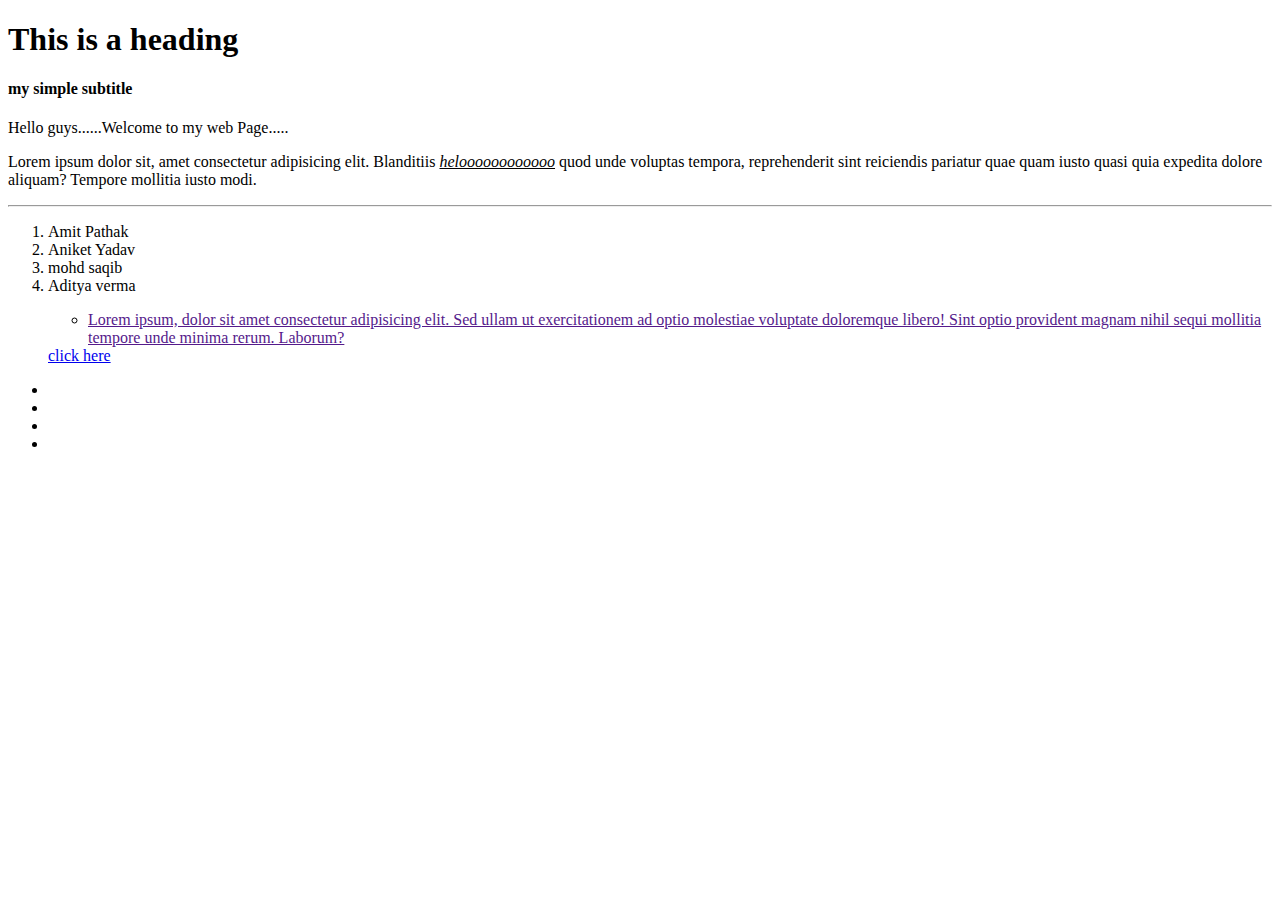
<file: basic1.html>
<!DOCTYPE html>
<html lang="en">
<head>
    <meta charset="UTF-8">
    <meta name="viewport" content="width=device-width, initial-scale=1.0">
    <title>Document</title>
</head>
<body>
    <h1>This is a heading</h1>
    <h4>my simple subtitle</h4>
    <p>Hello guys......Welcome to my web Page.....</p>
    <p>Lorem ipsum dolor sit, amet consectetur adipisicing elit. Blanditiis <i><u>heloooooooooooo</u></i> quod unde voluptas tempora, reprehenderit sint reiciendis pariatur quae quam iusto quasi quia expedita dolore aliquam? Tempore mollitia iusto modi.</p>
    <hr>
    <ol>
        <li>Amit Pathak</li>  
        <li>Aniket Yadav</li> 
        <li>mohd saqib</li>  
        <li>Aditya verma</li> 
     </ol>
     <ol>
        <ul>
            <li><a href="">Lorem ipsum, dolor sit amet consectetur adipisicing elit. Sed ullam ut exercitationem ad optio molestiae voluptate doloremque libero! Sint optio provident magnam nihil sequi mollitia tempore unde minima rerum. Laborum?</a></li>
        </ul>
        <a href="https://www.digipodium.com">click here</a>
     </ol>
     <ul>
        <li><a href=""></a></li>
        <li><a href=""></a></li>
        <li><a href=""></a></li>
        <li><a href=""></a></li>
     </ul>
     
</body>
</html>
</file>
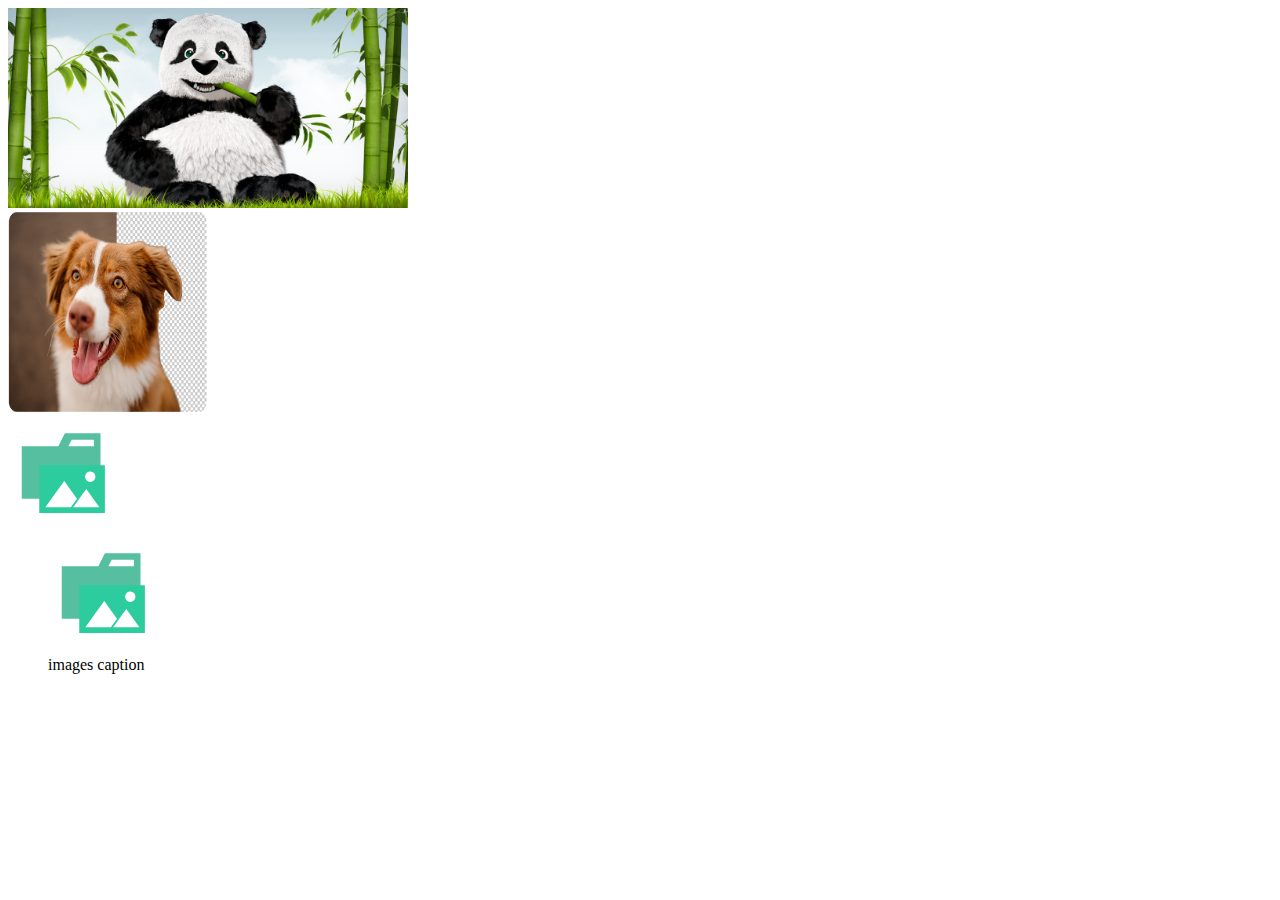
<file: basic2.html>
<!DOCTYPE html>
<html lang="en">
<head>
    <meta charset="UTF-8">
    <meta name="viewport" content="width=device-width, initial-scale=1.0">
    <title>Document</title>
</head>
<body>
   <img src="static/images/pandaimage.jpg" alt="panda image" title ="Happy panda image" height ="200px" loading="lazy">
   <br> 
   <img src="static/images/dogimage.png" alt="dog image" title="cute dog" height ="200px" width="200px" loading="lazy">
   <br>
<img src="static/images/folder_type_images.svg" alt="file" title="file" height="100px">
<br>
<figure>
    <img src="static/images/folder_type_images.svg" alt="file" title="file" height="100px">

   <figcaption>
    <p>
      images caption
    </p>
   </figcaption></figure>

   
</body>
</html>
</file>
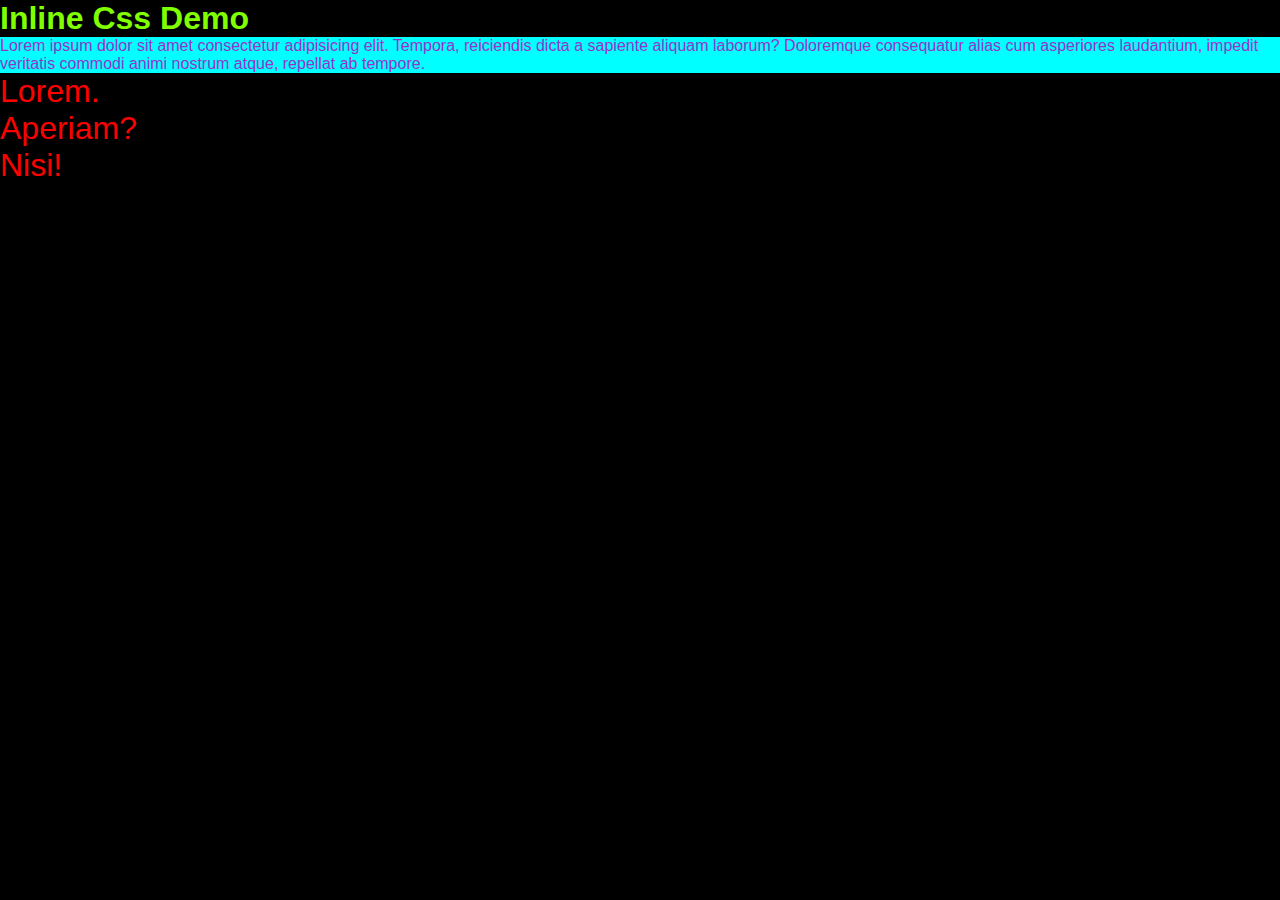
<file: ccs_bacic 1.html>
<!DOCTYPE html>
<html lang="en">
<head>
    <meta charset="UTF-8">
    <meta name="viewport" content="width=device-width, initial-scale=1.0">
    <title>Inline css</title>
    <link rel="stylesheet" href="static/css/External_cssEx.css">
</head>
<body style="background-color: black;">
    <h1 style="color:chartreuse">Inline Css Demo</h1>
    <P style="color:darkorchid;background-color: aqua;">Lorem ipsum dolor sit amet consectetur adipisicing elit. Tempora, reiciendis dicta a sapiente aliquam laborum? Doloremque consequatur alias cum asperiores laudantium, impedit veritatis commodi animi nostrum atque, repellat ab tempore.</P>
    <ol style=" color:red ;font-size: 2rem; font-family: 'Gill Sans', 'Gill Sans MT', Calibri, 'Trebuchet MS', sans-serif;">
        <li>Lorem.</li>
        <li>Aperiam?</li>
        <li>Nisi!</li>
    </ol>
</body>
</html>
</file>
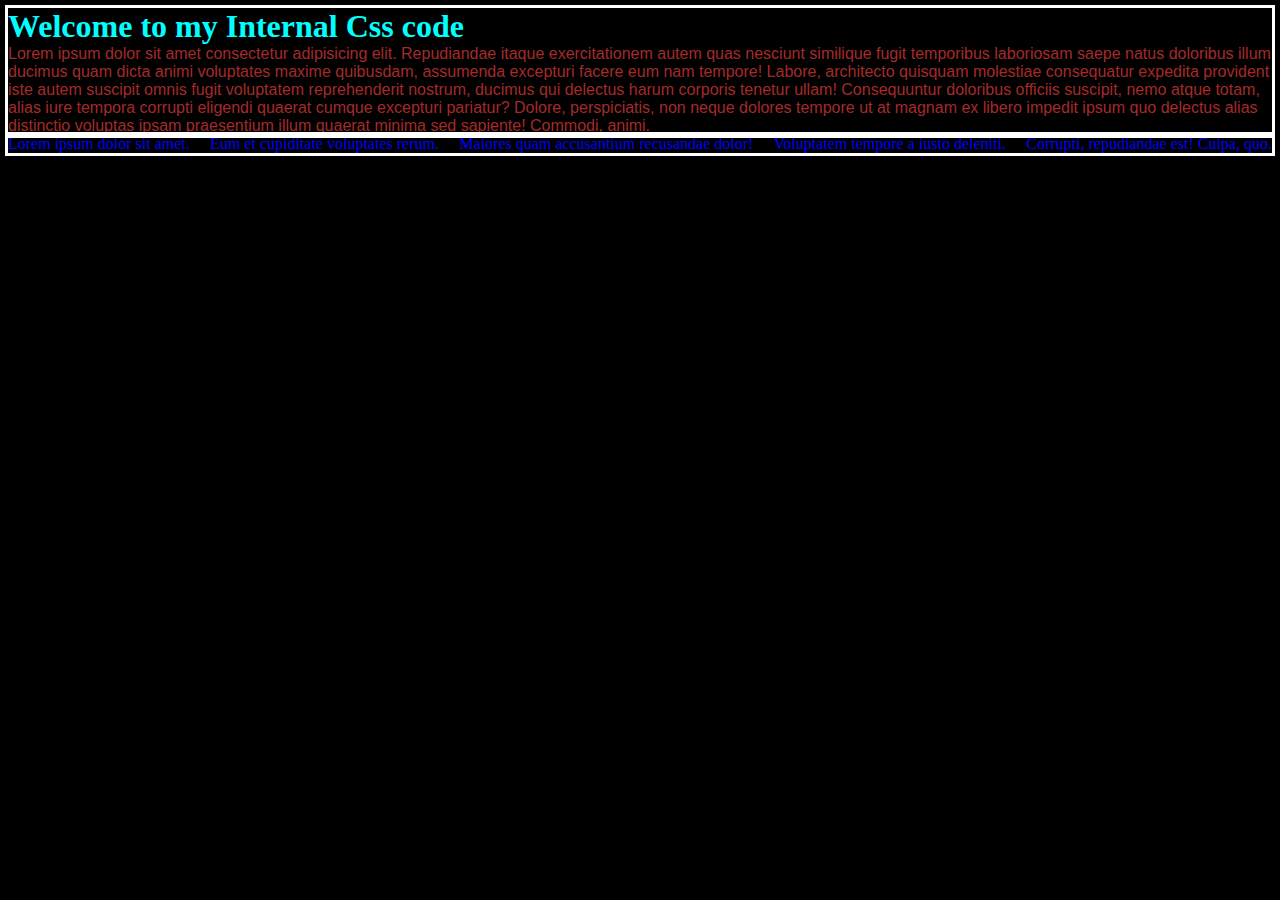
<file: css_basic2.html>
<!DOCTYPE html>
<html lang="en">
<head>
    <meta charset="UTF-8">
    <meta name="viewport" content="width=device-width, initial-scale=1.0">
    <title>Internal Css Demo</title>
    <style>
        body{
            background-color: black;
        }
div{
    outline: 3px solid white;
}
h1{
    color:aqua;
    font-size: 2rem;
    margin:0;
}
p{
    margin: 0;
    color: brown;
    font-family: 'Trebuchet MS', 'Lucida Sans Unicode', 'Lucida Grande', 'Lucida Sans', Arial, sans-serif;
}
ul{
    color: blue;
    list-style: none;
    padding:0 ;
    margin: 0;
    display: flex;
    justify-content: space-between;
    gap:1rem;
}
    </style>
</head>
<body>
    <div>
        <h1>Welcome to my Internal Css code</h1>
   <p>Lorem ipsum dolor sit amet consectetur adipisicing elit. Repudiandae itaque exercitationem autem quas nesciunt similique fugit temporibus laboriosam saepe natus doloribus illum ducimus quam dicta animi voluptates maxime quibusdam, assumenda excepturi facere eum nam tempore! Labore, architecto quisquam molestiae consequatur expedita provident iste autem suscipit omnis fugit voluptatem reprehenderit nostrum, ducimus qui delectus harum corporis tenetur ullam! Consequuntur doloribus officiis suscipit, nemo atque totam, alias iure tempora corrupti eligendi quaerat cumque excepturi pariatur? Dolore, perspiciatis, non neque dolores tempore ut at magnam ex libero impedit ipsum quo delectus alias distinctio voluptas ipsam praesentium illum quaerat minima sed sapiente! Commodi, animi.</p>
    </div>
    <div>
        <ul>
            <li>Lorem ipsum dolor sit amet.</li>
            <li>Eum et cupiditate voluptates rerum.</li>
            <li>Maiores quam accusantium recusandae dolor!</li>
            <li>Voluptatem tempore a iusto deleniti.</li>
            <li>Corrupti, repudiandae est! Culpa, quo.</li>
        </ul>
    </div>
</body>
</html>
</file>
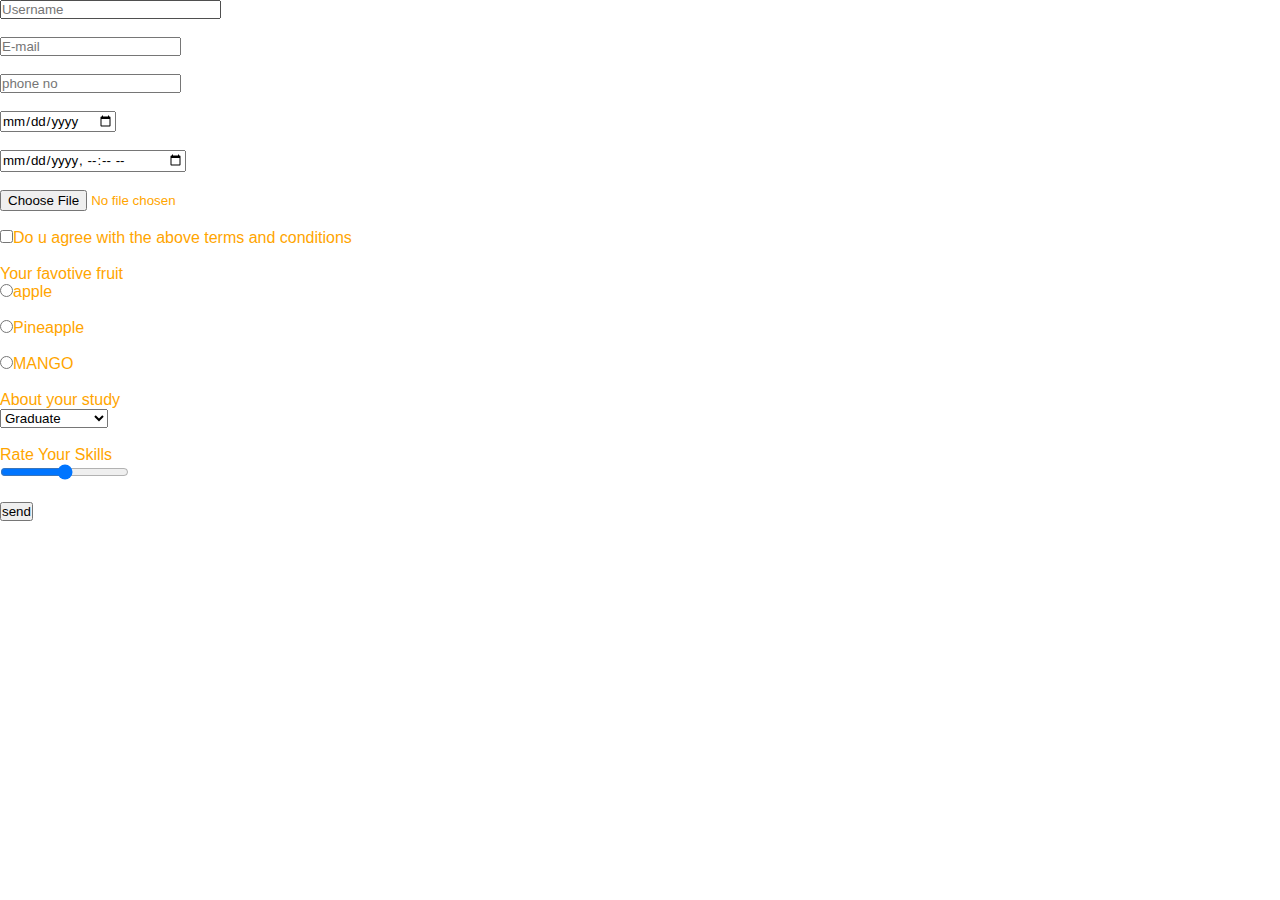
<file: form1.html>
<!DOCTYPE html>
<html lang="en">
<head>
    <meta charset="UTF-8">
    <meta name="viewport" content="width=device-width, initial-scale=1.0">
    <title>Form in Html</title>
    <link rel="stylesheet" href="static/css/External_cssEx.css">
</head>
<body>
    <form method = "post" enctype="multipart/form-data">
        <input type="text" name="username" id="username" placeholder="Username" required maxlength="20" size = "25" pattern="[A-Z a-z 0-9]+">
        <br><br>
        <input type="email" name="email" id ="email" placeholder="E-mail" ><br><br>
        <input type="tel" name="phone" placeholder="phone no" id ="no"><br><br>
        <input type="date" name ="Date of birth" id = "dob" ><br><br>
        <input type="datetime-local" name="Date and tome of place" id="datetime"><br><br>
        <input type="file" name="Avatar" id="Avaar"><br><br>
        <input type="checkbox" name="agree" id="agree">Do u agree with the above terms and conditions
        <br><br><p>Your favotive fruit</p>
        <input type="radio" name="ff" id="f1f" value = "apple">apple   <br><br>
        <input type="radio" name="ff" id="f2f" value = "pineApPle">Pineapple <br><br>
        <input type="radio" name="ff" id="f3f" value = "mango">MANGO
        <br><br><p>About your study</p>
        <select name="education" id="education">            <option value="1"> Graduate</option>
            <option value="2"> post-Graduate</option>
            <option value="3"> PHD</option>
            <option value="4">Intermediate</option> </select>
            <br><br>
            <p>Rate Your Skills</p>
            <input type="Range" name="Rating" id="Rating">
            <input type="hidden" name="Secret" value ="Something Spice in this available"><br><br>
            <input type="submit" value="send">
    </form>
</body>
</html>
</file>
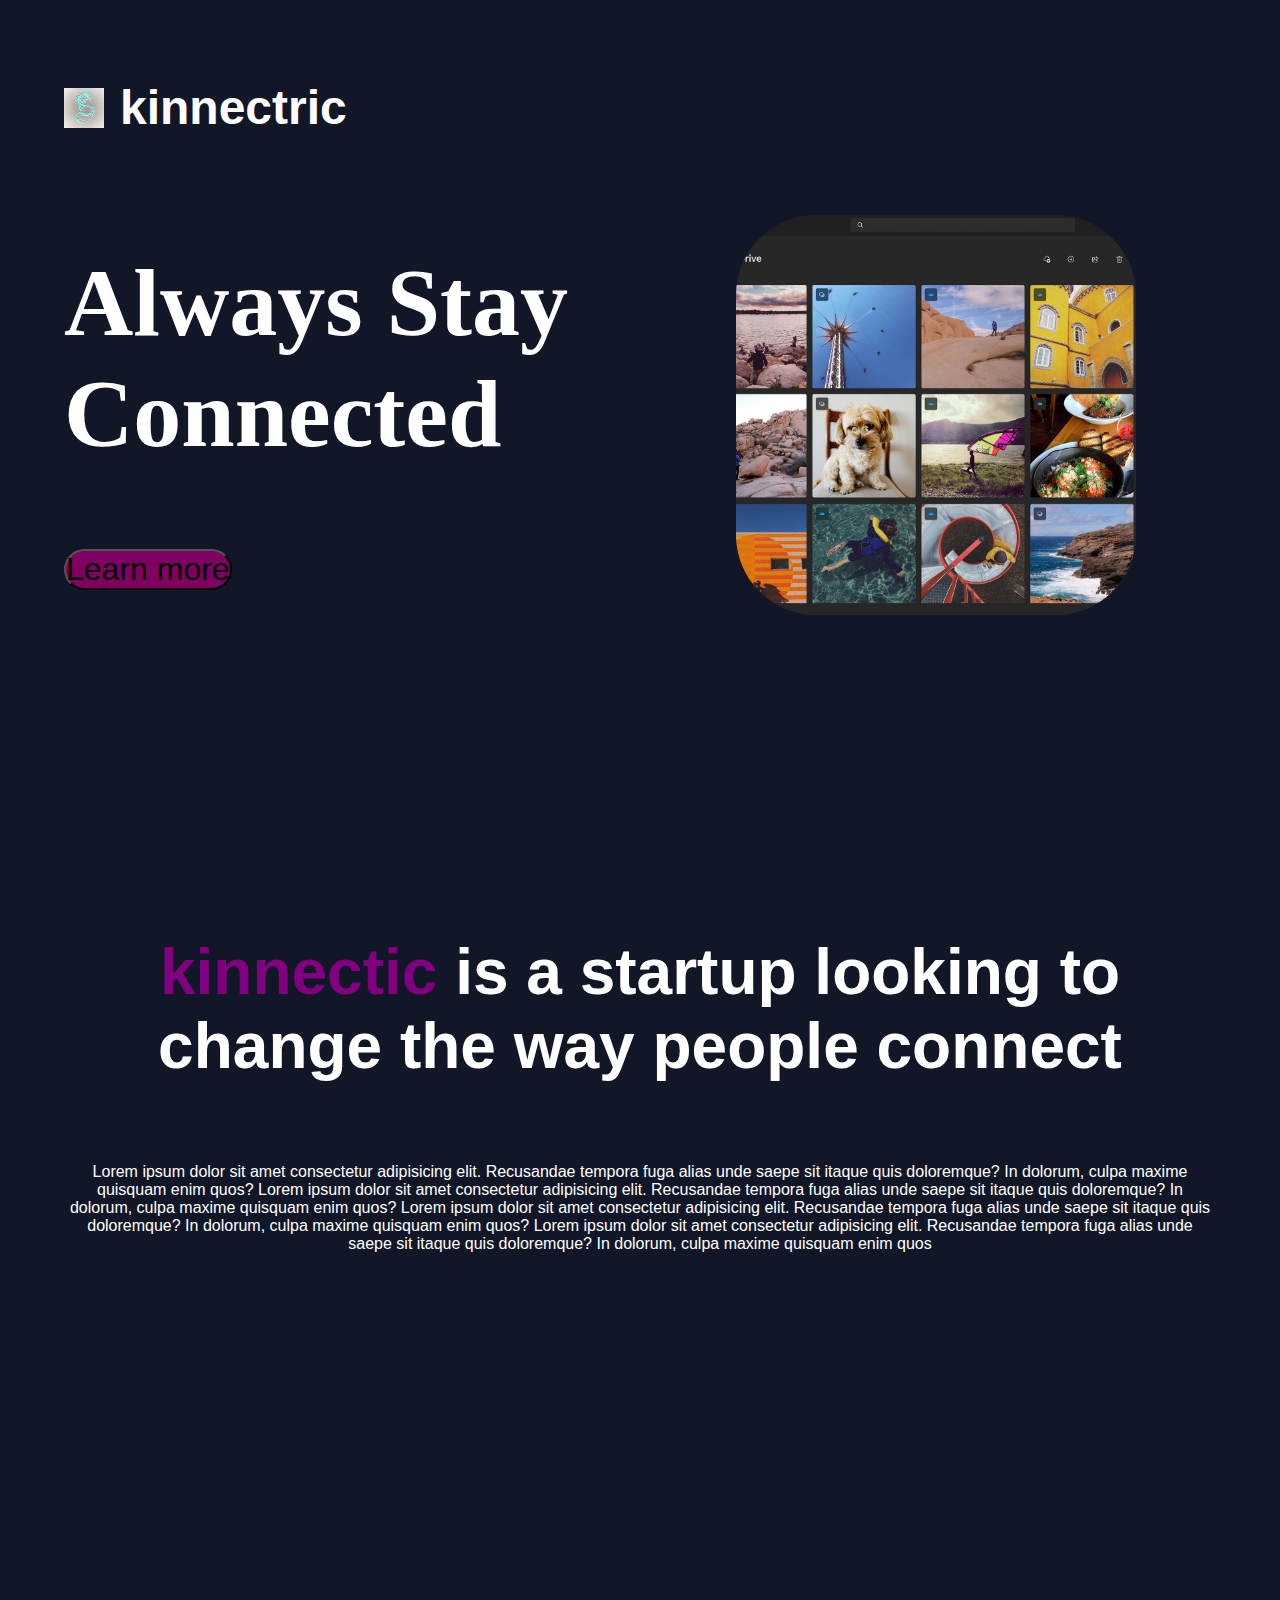
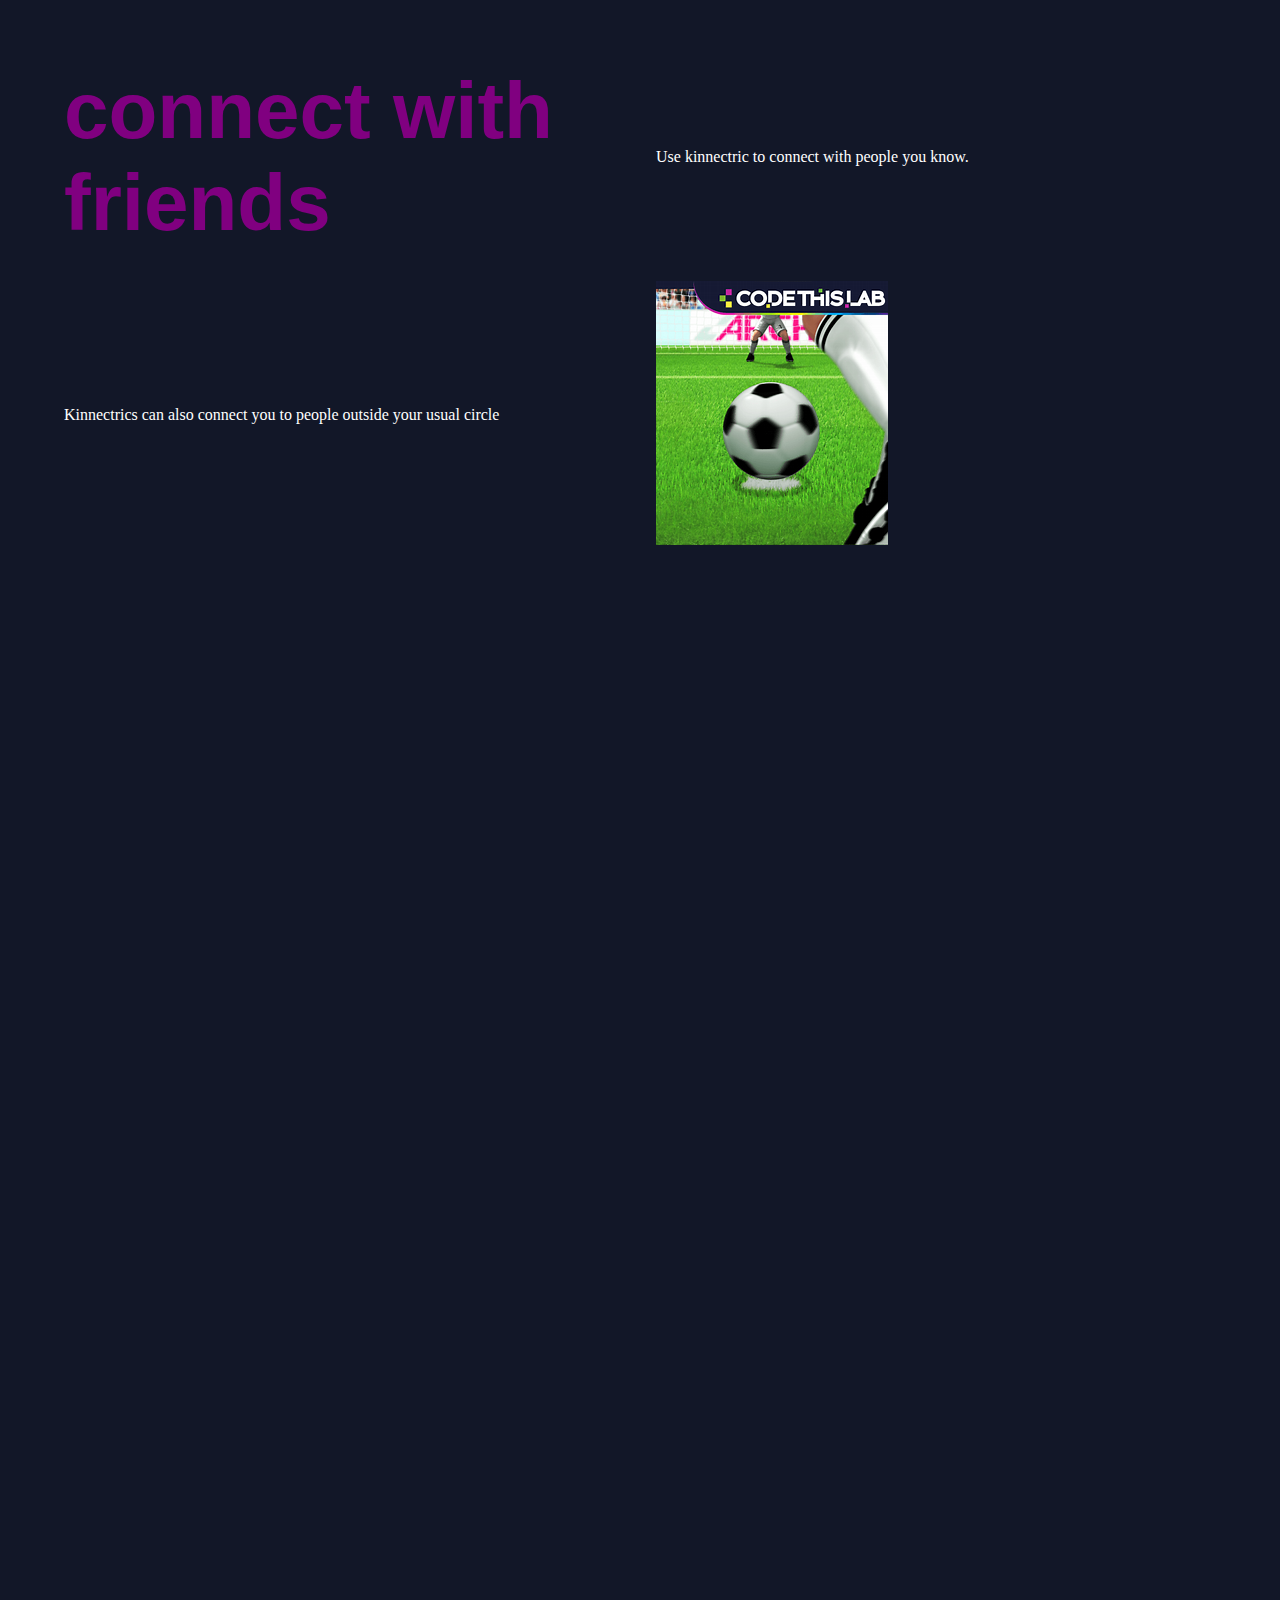
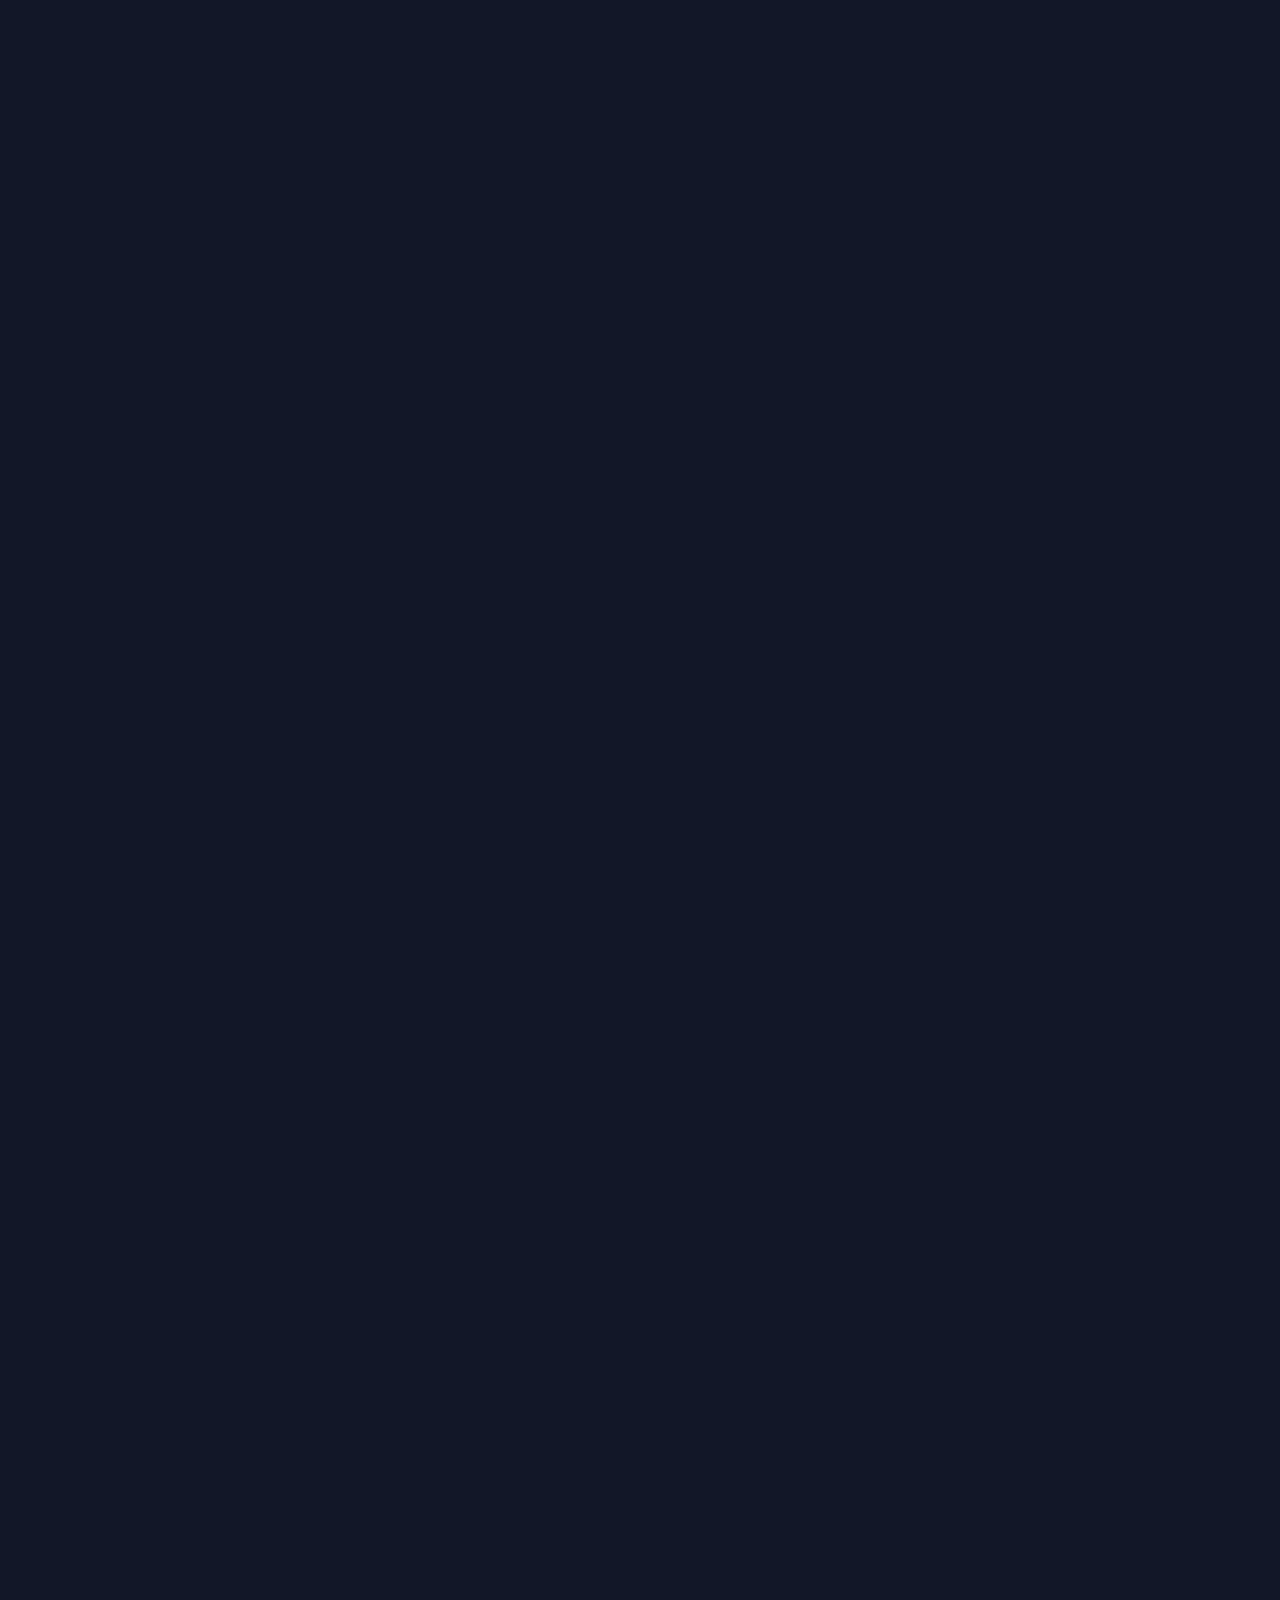
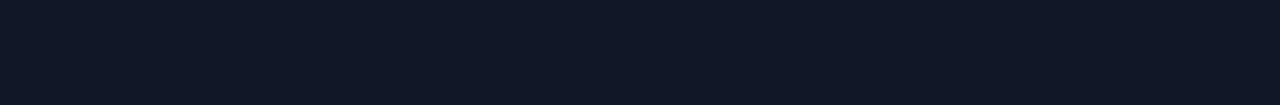
<file: layout2.html>
<!DOCTYPE html>
<html lang="en">
<head>
    <meta charset="UTF-8">
    <meta name="viewport" content="width=device-width, initial-scale=1.0">
    <title>Document</title>
    <style>
         *{
            margin: 0;
            padding: 0;
            box-sizing: border-box;
         }
         body{
            background-color: rgb(18,23,40 );
            color: white;
         }
         section{
            min-height: 90vh;/*view code height*/
            max-width: 90%;
            margin-inline: auto;
        
         }
         header{
            padding-top: 5rem;
         }
         .nav-list{
             font-weight: bolder;
             color: white;
             font-size: 3rem;
             text-decoration: none;
             font-family: sans-serif;
             display: flex;
             align-items: center;
             gap: 1rem;
            
         }
        .logo{
            width: 2.5rem;
            height: 2.5rem;
            filter: invert(1);
        }
        .content {
            display: grid;
            grid-template-columns: 1fr 1fr;
            gap: 2rem;
            align-items: center;
        }

        .col{
           /* background-color: aqua;  */
           height: 80vh;
        }
        .hero{
            display: grid;
            justify-content: center;
        }
        .col h1{
            font-size: 6rem;
            margin-top: 7rem;
        }
        .hero img{
            width: 400px;
            height: 400px;
            object-fit: cover;
            border-radius: 5rem; 
             margin-top: 5rem;       }
            .col button{           
                margin-top: 5rem;
                font-size: 2rem;
                color:black;
              background-color: rgb(128, 0, 98);
              object-fit: cover;
              border-radius: 2rem;
            }
            .h2{
                /* display: flex; */
                /* direction: column; */
                /* justify-content: center; */
                text-align: center;
                padding-top: 5rem;
                gap: .5rem;
                font-size: 4rem;
                font-family:sans-serif ;
            }
            .span{
                color: purple;  
                font-size: 4rem; 
                /* display: flex;    */
                font-family:sans-serif ;        
            }
            .para{
                display: flex;
                direction: column;
                justify-content: center;
                text-align: center;
                padding-top: 5rem;
                font-family:sans-serif ;
             
            }
           .sec{
                display: grid;
              grid-template-columns: 1fr 1fr;
            gap: 2rem;
            align-items: center;

            }
            .heading{
                color:purple;
                font-size: 5rem;
                font-family: sans-serif;
            }
    </style>
</head>
<body>
    <main>
        <section>
            <header>
                <nav >
                <a class="nav-list" href="#"><img src="static/images/logo1.jpg" alt="logo" class="logo">kinnectric</a>
                </nav>
            </header>
            <div class="content">
                <div class="col">
                <h1 >Always Stay Connected</h1>
                <button>Learn more</button>
            </div>
            <div class=" col hero"> <a href="#"><img src="static/images/1.png" alt="images1"></a></div></div>
        </section>
        <section>
            <h2 class="h2">
           <span class="span">kinnectic </span>  is a startup looking to change the way people connect </h2>
            <p class="para">
                Lorem ipsum dolor sit amet consectetur adipisicing elit. Recusandae tempora fuga alias unde saepe sit itaque quis doloremque? In dolorum, culpa maxime quisquam enim quos?  Lorem ipsum dolor sit amet consectetur adipisicing elit. Recusandae tempora fuga alias unde saepe sit itaque quis doloremque? In dolorum, culpa maxime quisquam enim quos? Lorem ipsum dolor sit amet consectetur adipisicing elit. Recusandae tempora fuga alias unde saepe sit itaque quis doloremque? In dolorum, culpa maxime quisquam enim quos?  Lorem ipsum dolor sit amet consectetur adipisicing elit. Recusandae tempora fuga alias unde saepe sit itaque quis doloremque? In dolorum, culpa maxime quisquam enim quos</p>   
             </section>
        <section ><div class="sec">
            <h2 class="heading">connect with friends</h2>
            <p>Use kinnectric to connect with people you know.</p>
            <p>Kinnectrics can also connect you to people outside your usual circle</p>
            <a href="#"><img src="static/images/2.png" alt="images2"></a></div>
        </section>
        <section></section>
        <section></section>
        <section></section>
    </main>
</body>
</html>
</file>
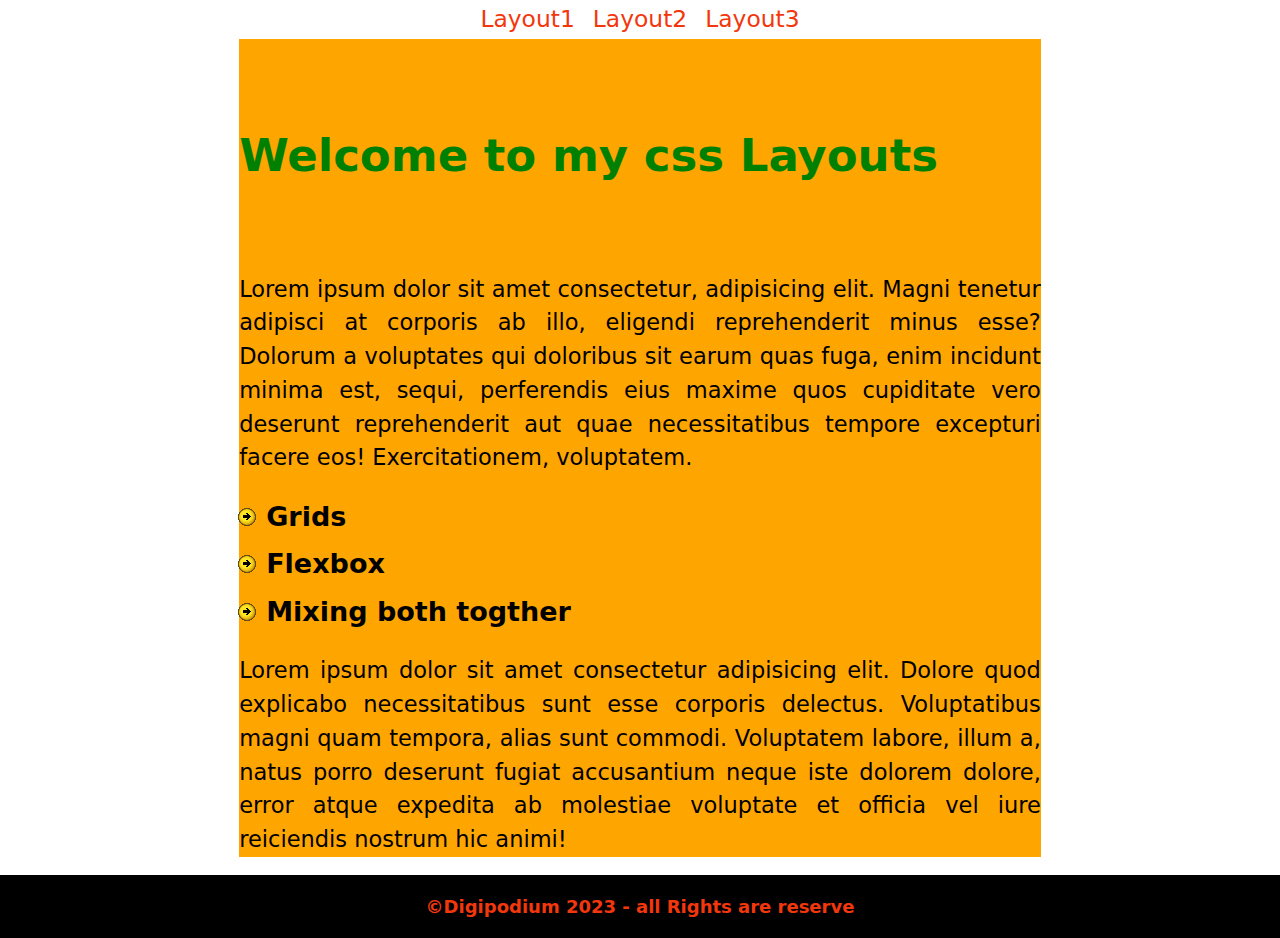
<file: Layout_ex_1.html>
<!DOCTYPE html>
<html lang="en">
<head>
    <meta charset="UTF-8">
    <meta name="viewport" content="width=device-width, initial-scale=1.0">
    <title>Layout ex 1</title>
    <style>
        *{
            margin: 0;
            padding: 0;
            box-sizing: border-box;
             list-style: none; 
        }
        html{
            color-scheme: light dark;
            font-family: system-ui, -apple-system, BlinkMacSystemFont, 'Segoe UI', Roboto, Oxygen, Ubuntu, Cantarell, 'Open Sans', 'Helvetica Neue', sans-serif;
            font-size: 1.125rem;
            line-height: 1.5;
        }
        header{
            /* background-color: red; */
            padding: .1rem;
        }
        nav{
            /* background-color:#ffffff74 ; */
        }.nav-list{
            display: flex;
            justify-content: center;
            gap: 1rem;
        }
        .nav-list a{
            color: rgb(243, 55, 13);
            text-decoration: none;
            font-size: 1.3rem;
        }
        .nav-list a:hover{
            color: yellow;
        }
        main{
            min-height: 80vh;
              background-color: orange ; 
             width : min(70ch ,90%);
             margin-inline: auto;
        }
        
        .Hero-Heading{
            font-size: 2.5rem;          
            color:green ;
            line-height: 1.2;
            margin-bottom: 5rem;
            /* margin-left: 1rem; */
            padding-top: 5rem;
        }
      .text{
    font-size: 1.25rem;
    text-align: justify;
    margin-bottom: 1rem;
    }
    .item-list >* {
   list-style-image: url('static/images/arrow.png');
   /* padding-left: 1rem; */
    margin-left: 1.3rem; 
    padding: .2rem;
    font-size: 1.5rem;
    font-weight: bold;
    }
    .item-list
    {
        margin-bottom: 1rem;
    }
    footer{
        background-color: black;
        display: flex;
        padding: 1rem;
        justify-content: center;
        color: rgb(243, 55, 13);
        font-weight: bold;
    }
    </style>
</head>

<body >
    <header>
        <nav>
            <ul class="nav-list">
                <li><a href="#">Layout1</a></li>
                <li><a href="#">Layout2</a></li>
                <li><a href="#">Layout3</a></li>
            </ul>
        </nav>
    </header>
    <main>
        <section>
            <article>
                <h2 class="Hero-Heading">Welcome to my css Layouts</h2>
                <p class="text">
                   Lorem ipsum dolor sit amet consectetur, adipisicing elit. Magni tenetur adipisci at corporis ab illo, eligendi reprehenderit minus esse? Dolorum a voluptates qui doloribus sit earum quas fuga, enim incidunt minima est, sequi, perferendis eius maxime quos cupiditate vero deserunt reprehenderit aut quae necessitatibus tempore excepturi facere eos! Exercitationem, voluptatem.
                </p>
                <ul class="item-list">
                    <li>Grids</li>
                    <li>Flexbox</li>
                    <li>Mixing both togther</li>
                </ul>
                <p class="text">
                   Lorem ipsum dolor sit amet consectetur adipisicing elit. Dolore quod explicabo necessitatibus sunt esse corporis delectus. Voluptatibus magni quam tempora, alias sunt commodi. Voluptatem labore, illum a, natus porro deserunt fugiat accusantium neque iste dolorem dolore, error atque expedita ab molestiae voluptate et officia vel iure reiciendis nostrum hic animi!
                </p>
            </article>
        </section>
    </main>
    <footer>
        <p>
            &copy;Digipodium 2023 - all Rights are reserve
        </p>
    </footer>
</body>
</html>
</file>
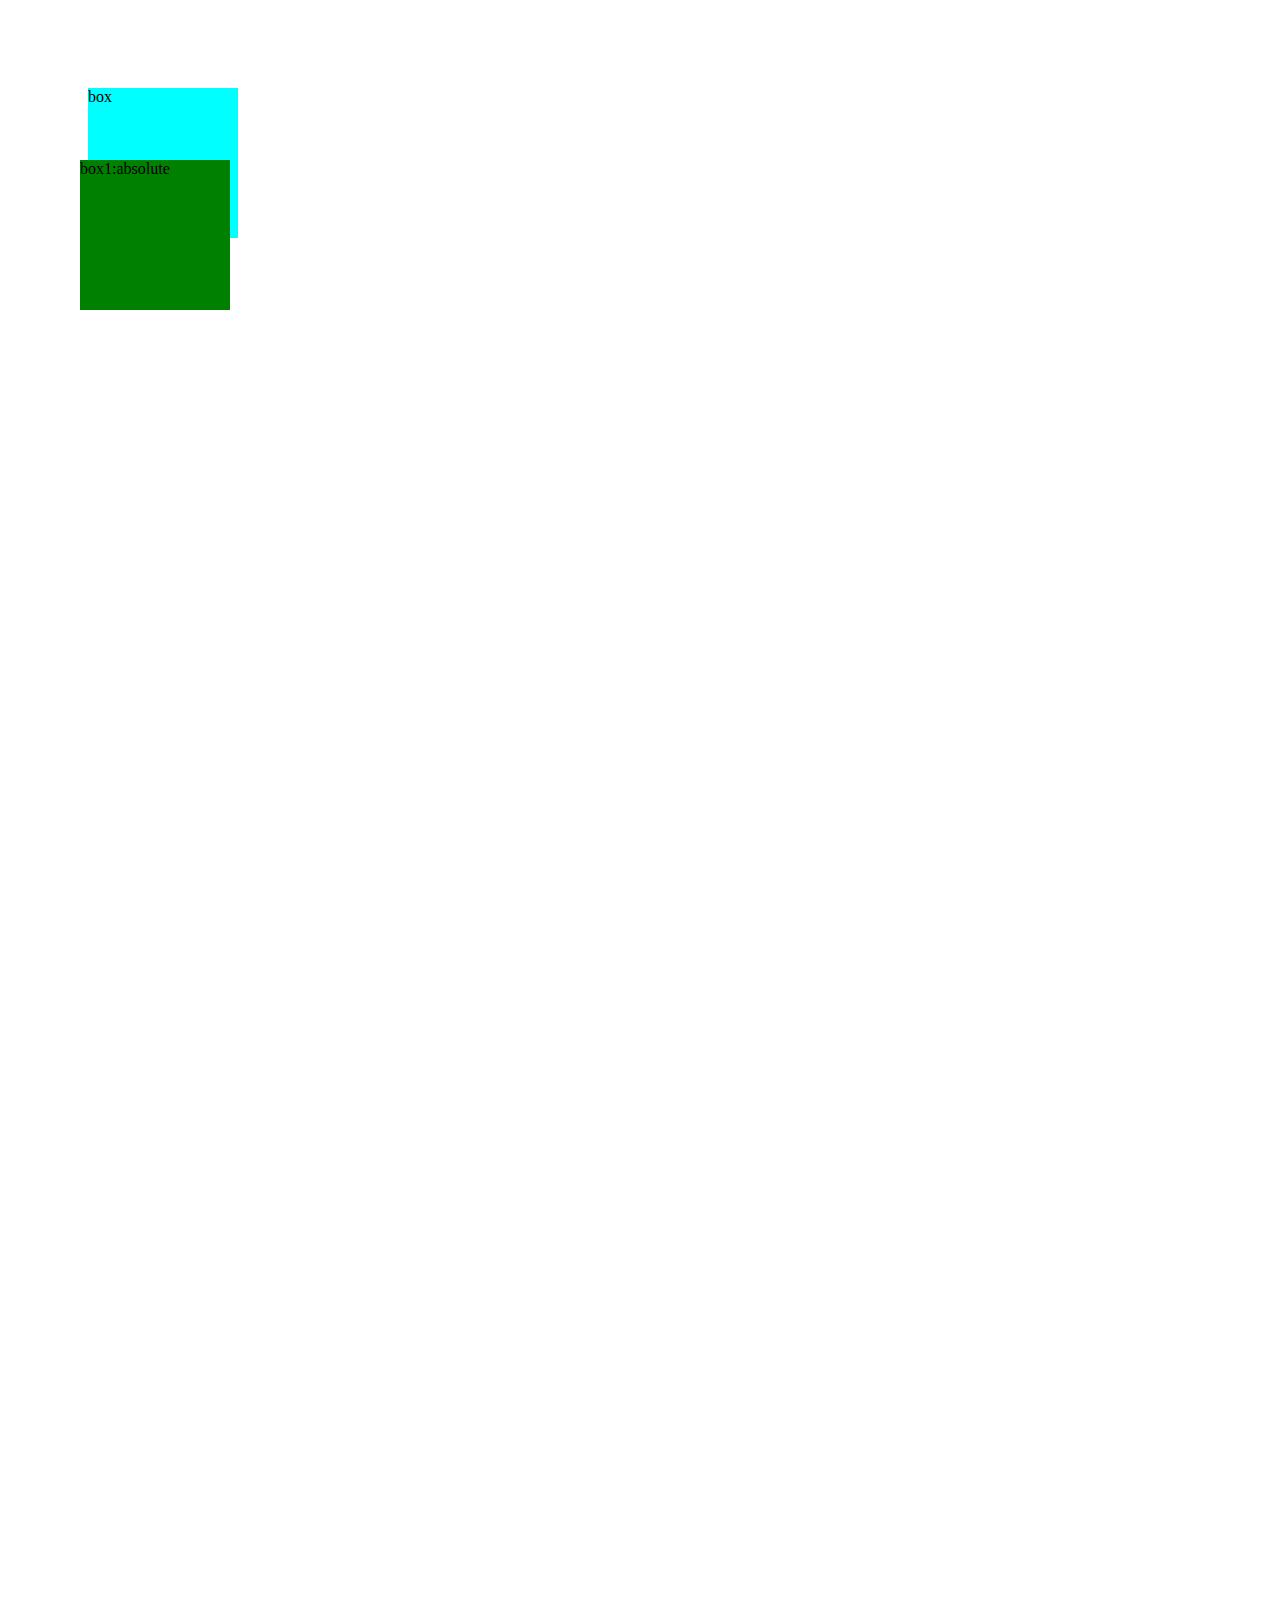
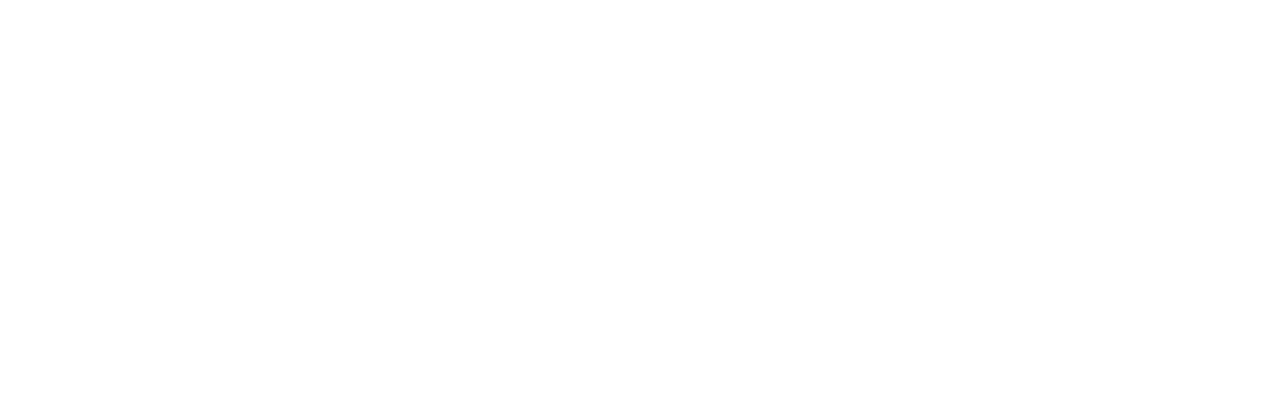
<file: position.html>
<!DOCTYPE html>
<html lang="en">
<head>
    <meta charset="UTF-8">
    <meta name="viewport" content="width=device-width, initial-scale=1.0">
    <title>css position</title>
<style>
body{
    height: 2000px;
}.box{
height: 150px;
width: 150px;
background-color: aqua;
position: relative;top:5rem;left:5rem;
}
.box1{
    height: 150px;
width: 150px;
background-color: green;
position: absolute ;top:10rem;left:5rem;}
    </style>
</head>
<body>
    <main>
        <div class="box"> box</div>
        <div class="box1">box1:absolute</div>
    </main>
</body>
</html>
</file>
<file: static/css/External_cssEx.css>
*{
    margin: 0;
    padding: 0;
    font-family: 'Trebuchet MS', 'Lucida Sans Unicode', 'Lucida Grande', 'Lucida Sans', Arial, sans-serif;
}
:root{
    color-scheme: light dark;
}
body{
    color:orange;
}
</file>
